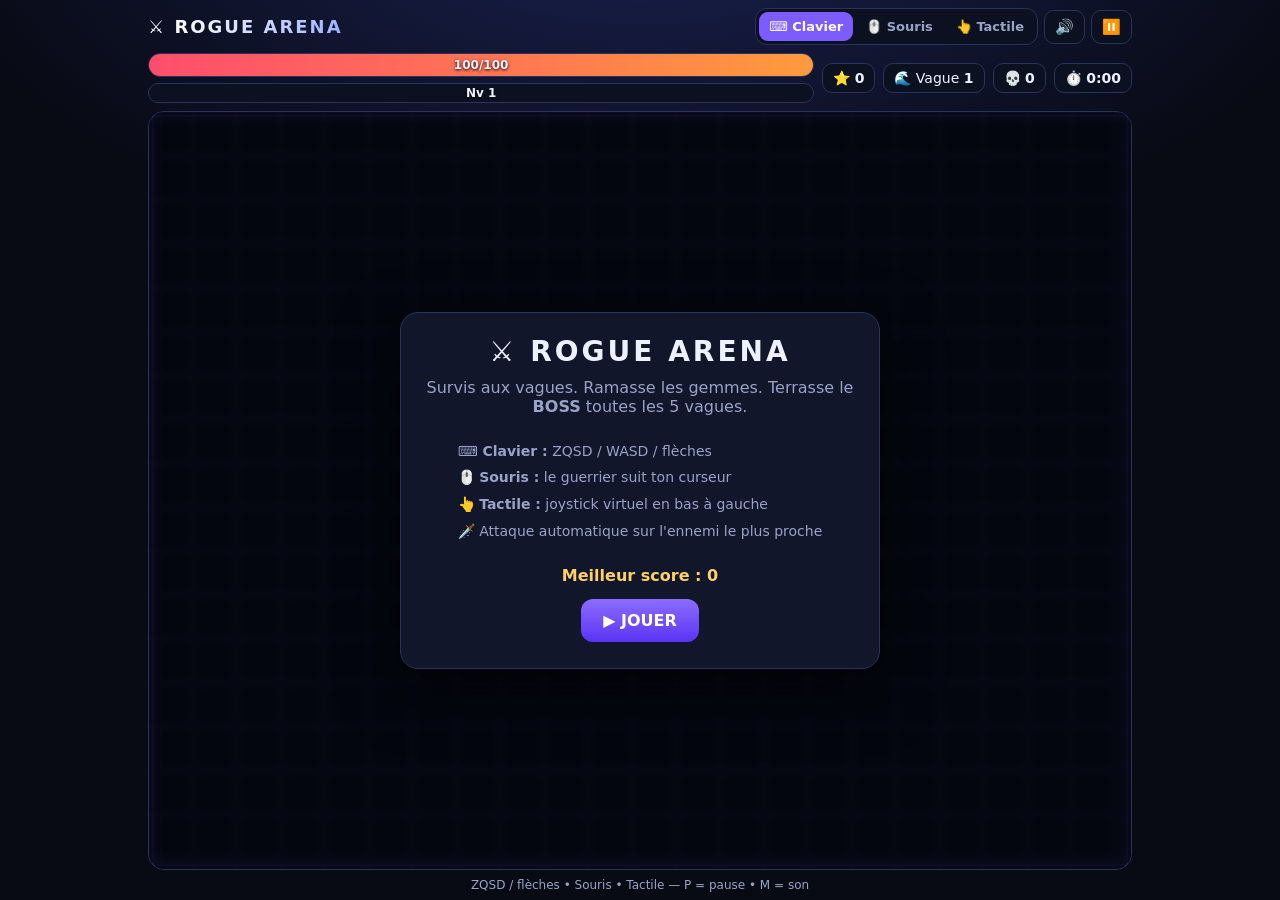
<file: index.html>
<!DOCTYPE html>
<html lang="fr">
<head>
<meta charset="UTF-8">
<meta name="viewport" content="width=device-width, initial-scale=1.0, maximum-scale=1.0, user-scalable=no">
<title>Rogue Arena — Mini-jeu de survie</title>
<link rel="stylesheet" href="style.css">
</head>
<body>
<div id="app">
  <header id="topbar">
    <div class="logo">⚔️ <span>ROGUE ARENA</span></div>
    <div class="top-actions">
      <div id="modeSelector" role="tablist" aria-label="Mode de contrôle">
        <button class="mode-btn active" data-mode="keyboard" type="button">⌨️ Clavier</button>
        <button class="mode-btn" data-mode="mouse" type="button">🖱️ Souris</button>
        <button class="mode-btn" data-mode="touch" type="button">👆 Tactile</button>
      </div>
      <button id="btnSound" class="icon-btn" type="button" aria-label="Son">🔊</button>
      <button id="btnPause" class="icon-btn" type="button" aria-label="Pause">⏸️</button>
    </div>
  </header>

  <div id="hud">
    <div class="hud-left">
      <div class="bar hp"><div id="hpFill"></div><span id="hpText">100/100</span></div>
      <div class="bar xp"><div id="xpFill"></div><span id="xpText">Nv 1</span></div>
    </div>
    <div class="hud-right">
      <div class="stat">⭐ <b id="score">0</b></div>
      <div class="stat">🌊 Vague <b id="wave">1</b></div>
      <div class="stat">💀 <b id="kills">0</b></div>
      <div class="stat">⏱️ <b id="time">0:00</b></div>
    </div>
  </div>

  <div id="bossBar" class="hidden">
    <span id="bossName">👹 BOSS</span>
    <div class="boss-track"><div id="bossFill"></div></div>
  </div>

  <div id="stage">
    <canvas id="game"></canvas>
    <div id="flash"></div>
    <div id="rideau"><div class="panel left"></div><div class="panel right"></div></div>

    <div id="menu" class="overlay">
      <div class="card">
        <h1>⚔️ ROGUE ARENA</h1>
        <p class="sub">Survis aux vagues. Ramasse les gemmes. Terrasse le <b>BOSS</b> toutes les 5 vagues.</p>
        <ul class="help">
          <li>⌨️ <b>Clavier :</b> ZQSD / WASD / flèches</li>
          <li>🖱️ <b>Souris :</b> le guerrier suit ton curseur</li>
          <li>👆 <b>Tactile :</b> joystick virtuel en bas à gauche</li>
          <li>🗡️ Attaque automatique sur l'ennemi le plus proche</li>
        </ul>
        <p id="menuBest" class="best">Meilleur score : 0</p>
        <button id="btnPlay" type="button">▶ JOUER</button>
      </div>
    </div>

    <div id="gameover" class="overlay hidden">
      <div class="card">
        <h2>💀 PARTIE TERMINÉE</h2>
        <div id="scoreDetail" class="score-detail"></div>
        <p id="newBest" class="best hidden">🏆 Nouveau record !</p>
        <div class="row">
          <button id="btnReplay" type="button">🔄 Rejouer</button>
          <button id="btnMenu" type="button" class="ghost">🏠 Menu</button>
        </div>
      </div>
    </div>

    <div id="pauseOverlay" class="overlay hidden">
      <div class="card small"><h2>⏸️ Pause</h2><p>Appuie sur P ou sur ▶ pour reprendre.</p>
      <button id="btnResume" type="button">▶ Reprendre</button></div>
    </div>

    <div id="joystick"><div id="stick"></div></div>
    <div id="toast"></div>
  </div>

  <footer id="hint">ZQSD / flèches • Souris • Tactile — P = pause • M = son</footer>
</div>
<script src="game.js"></script>
</body>
</html>
</file>
<file: style.css>
*{box-sizing:border-box;margin:0;padding:0}
:root{--bg:#080a14;--panel:#11162a;--line:#2a3358;--txt:#eef1ff;--dim:#9aa3c7;--acc:#7c5cff;--hp:#ff4d6d;--xp:#38e1a0}
html,body{height:100%}
body{background:radial-gradient(1200px 600px at 50% -10%,#1a2150 0%,var(--bg) 60%);color:var(--txt);font-family:system-ui,-apple-system,"Segoe UI",Roboto,Arial,sans-serif;overflow:hidden}
#app{height:100dvh;display:flex;flex-direction:column;max-width:1000px;margin:0 auto;padding:8px;gap:8px}
#topbar{display:flex;justify-content:space-between;align-items:center;gap:8px;flex-wrap:wrap}
.logo{font-weight:900;letter-spacing:2px;font-size:18px}
.logo span{background:linear-gradient(90deg,#fff,#9fb2ff);-webkit-background-clip:text;background-clip:text;color:transparent}
.top-actions{display:flex;align-items:center;gap:6px;flex-wrap:wrap}
#modeSelector{display:flex;background:#0c1122;border:1px solid var(--line);border-radius:12px;padding:3px;gap:3px}
.mode-btn{border:0;background:transparent;color:var(--dim);padding:7px 10px;border-radius:9px;font-size:13px;font-weight:700;cursor:pointer}
.mode-btn.active{background:var(--acc);color:#fff}
.icon-btn{border:1px solid var(--line);background:#0c1122;color:#fff;border-radius:10px;padding:7px 10px;font-size:15px;cursor:pointer}
.icon-btn:hover{border-color:var(--acc)}
#hud{display:flex;justify-content:space-between;gap:8px;align-items:stretch;flex-wrap:wrap}
.hud-left{flex:1 1 260px;display:flex;flex-direction:column;gap:6px;min-width:220px}
.bar{position:relative;height:24px;background:#0c1122;border:1px solid var(--line);border-radius:12px;overflow:hidden}
.bar div{height:100%;width:100%;transition:width .15s linear}
.bar.hp div{background:linear-gradient(90deg,#ff4d6d,#ff9a3d)}
.bar.xp{height:20px}.bar.xp div{background:linear-gradient(90deg,#38e1a0,#4db8ff);width:0%}
.bar span{position:absolute;inset:0;display:flex;align-items:center;justify-content:center;font-size:12px;font-weight:800;text-shadow:0 1px 3px #000}
.hud-right{display:flex;gap:8px;align-items:center;flex-wrap:wrap}
.stat{background:#0c1122;border:1px solid var(--line);border-radius:10px;padding:6px 10px;font-size:14px;white-space:nowrap}
#bossBar{display:flex;align-items:center;gap:10px;background:#1a0d16;border:1px solid #ff4d6d;border-radius:10px;padding:6px 10px}
#bossBar.hidden{display:none}
#bossName{font-weight:900;color:#ff8fa3;white-space:nowrap}
.boss-track{flex:1;height:12px;background:#000;border-radius:8px;overflow:hidden;border:1px solid #5c2230}
#bossFill{height:100%;width:100%;background:linear-gradient(90deg,#ff0033,#ff7a00);transition:width .15s}
#stage{position:relative;flex:1;min-height:0;border:1px solid var(--line);border-radius:16px;overflow:hidden;background:#080a14}
#game{position:absolute;inset:0;width:100%;height:100%;display:block;touch-action:none}
#game.glitch{filter:saturate(1.6) contrast(1.2)}
#flash{position:absolute;inset:0;pointer-events:none;background:radial-gradient(circle,rgba(255,0,60,.35),transparent 70%);opacity:0;transition:opacity .1s}
#rideau{position:absolute;inset:0;pointer-events:none;display:flex;z-index:30}
#rideau .panel{flex:1;background:linear-gradient(180deg,#1b1440,#0a0d22);transition:transform .6s cubic-bezier(.7,0,.3,1);border-top:3px solid var(--acc);border-bottom:3px solid var(--acc)}
#rideau .left{transform:translateX(-101%);border-right:2px solid var(--acc)}
#rideau .right{transform:translateX(101%);border-left:2px solid var(--acc)}
#rideau.closed{pointer-events:all}
#rideau.closed .left,#rideau.closed .right{transform:translateX(0)}
.overlay{position:absolute;inset:0;display:flex;align-items:center;justify-content:center;background:rgba(4,6,15,.72);backdrop-filter:blur(4px);z-index:40;padding:12px}
.overlay.hidden{display:none}
.card{background:var(--panel);border:1px solid var(--line);border-radius:18px;padding:22px;max-width:480px;width:100%;text-align:center;box-shadow:0 20px 60px rgba(0,0,0,.6)}
.card h1{letter-spacing:3px;font-size:28px}
.card h2{letter-spacing:1px}
.sub{color:var(--dim);margin:10px 0}
.help{list-style:none;text-align:left;margin:12px auto;display:inline-block;color:var(--dim);font-size:14px;line-height:1.9}
.best{margin:10px 0;color:#ffd166;font-weight:800}
button{font-family:inherit}
.card button{background:linear-gradient(180deg,#8b6cff,#5b34f5);border:0;color:#fff;font-weight:900;font-size:16px;padding:12px 22px;border-radius:12px;cursor:pointer;margin:4px}
.card button.ghost{background:#222a4d}
.card .row{display:flex;gap:8px;justify-content:center;flex-wrap:wrap}
.score-detail{display:grid;grid-template-columns:1fr 1fr;gap:8px;margin:14px 0}
.score-detail .cell{background:#0b1026;border:1px solid var(--line);border-radius:10px;padding:10px}
.score-detail small{display:block;color:var(--dim)}
.score-detail b{font-size:20px}
#newBest{font-size:18px}
.card.small{max-width:320px}
#joystick{position:absolute;left:18px;bottom:18px;width:120px;height:120px;border-radius:50%;background:rgba(255,255,255,.06);border:2px solid rgba(255,255,255,.25);display:none;z-index:20;touch-action:none}
#stick{position:absolute;left:50%;top:50%;width:54px;height:54px;border-radius:50%;background:rgba(124,92,255,.85);transform:translate(-50%,-50%);box-shadow:0 4px 16px rgba(0,0,0,.5)}
body.touch-mode #joystick{display:block}
#toast{position:absolute;top:12px;left:50%;transform:translateX(-50%);background:#0c1122;border:1px solid var(--acc);padding:8px 14px;border-radius:20px;font-weight:800;z-index:25;opacity:0;transition:opacity .3s;pointer-events:none;white-space:nowrap}
#hint{text-align:center;color:var(--dim);font-size:12px}
@media (max-width:640px){
  #app{padding:6px}
  .logo{font-size:15px}
  .mode-btn{padding:6px 8px;font-size:12px}
  .stat{font-size:12px;padding:5px 8px}
  .card h1{font-size:22px}
  .score-detail{grid-template-columns:1fr 1fr}
  #hint{display:none}
}
</file>
